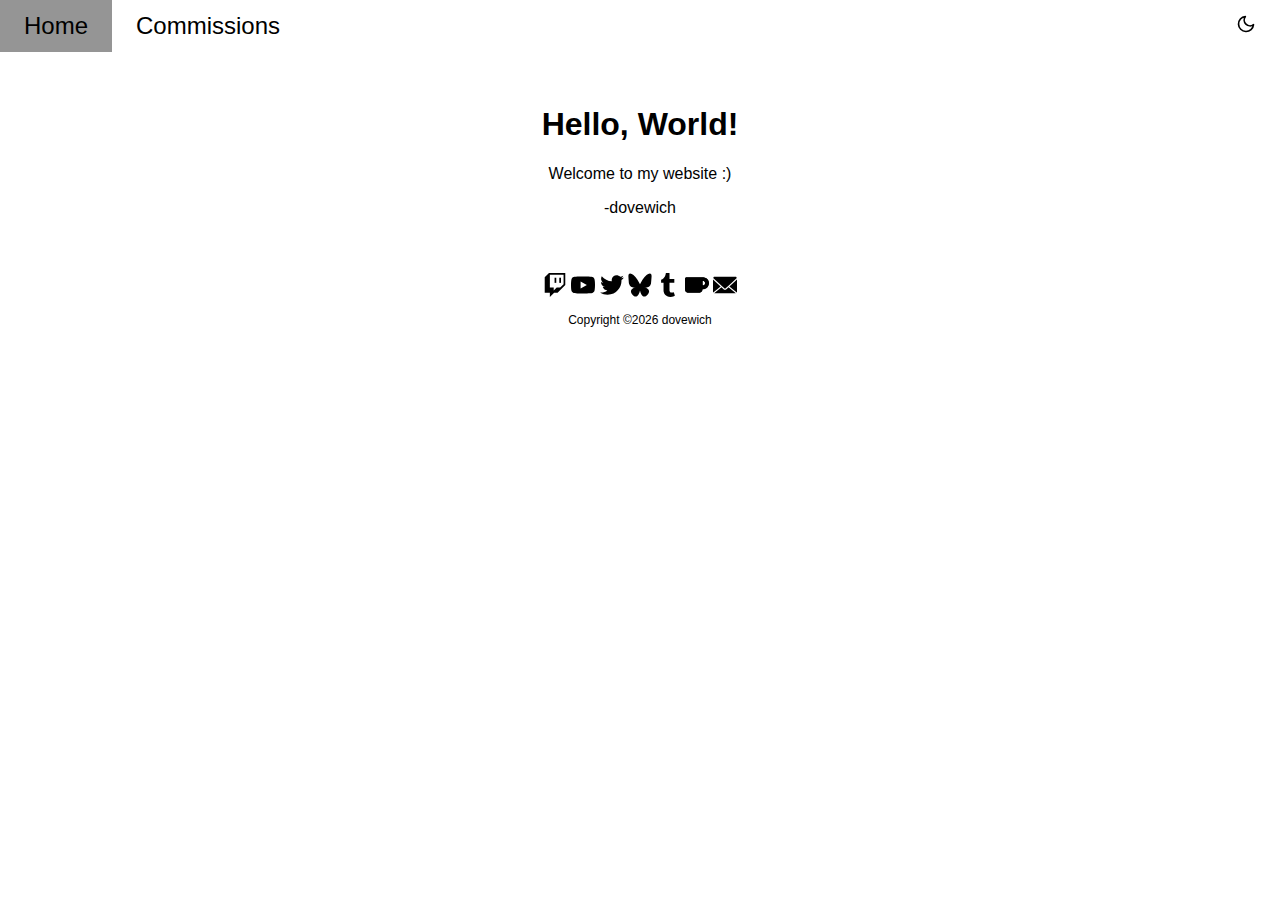
<file: index.html>
<!doctype html>
<html lang="en">
<head>
	<!-- HTML Meta Tags -->
	<title>Home</title>
	<meta name="description" content="">
	<!-- Open Graph Meta Tags -->
	<meta property="og:title" content="Home">
	<meta property="og:url" content="https://www.wich.fun/">
	<meta property="og:type" content="website">
	<meta property="og:description" content="">
	<meta property="og:image" content="">
	<!-- Twitter Meta Tags -->
	<meta name="twitter:title" content="Home">
	<meta property="twitter:url" content="https://www.wich.fun/">
	<meta name="twitter:card" content="summary_large_image">
	<meta property="twitter:domain" content="wich.fun">
	<meta name="twitter:description" content="">
	<meta name="twitter:image" content="">
	<!-- Manifest -->
	<link rel="apple-touch-icon" sizes="180x180" href="/apple-touch-icon.png">
	<link rel="icon" type="image/png" sizes="32x32" href="/favicon-32x32.png">
	<link rel="icon" type="image/png" sizes="16x16" href="/favicon-16x16.png">
	<link rel="manifest" href="/site.webmanifest">
	<!-- Style and Scripts -->
	<meta charset="utf-8">
	<meta name="viewport" content="width=device-width, initial-scale=1">
	<link rel="stylesheet" href="/css/cascadia-code.css">
	<link rel="stylesheet" href="/css/styles.css">
	<script src="/js/common.js"></script>
</head>
<body>
<!-- Header -->
<header id="header">
	<div class="navBar">
		<div class="hamburgerMenu navSticker hide-large" onclick="ToggleNavDropdown()" title="Toggle Navigation Menu">≡</div>
		<button id="darkModeToggle" class="darkModeToggle navSticker" type="button" onclick="ToggleDarkMode()">
			<span class="display-light display-none"> <img class="filtered" src="/resources/icon/moon.svg" alt="A moon icon" title="Toggle Dark Mode"></span>
			<span class="display-dark display-none"> <img class="filtered" src="/resources/icon/sun.svg" alt="A sun icon" title="Toggle Light Mode"></span>
		</button>
		<a href="/index.html" class="navSticker">Home</a>
		<a href="/commission.html" class="navButton">Commissions</a>
	</div>
	<!-- Navbar on small screens -->
	<div id="navDropdown" class="navDropdown hide-large">
		<a href="/commission.html" class="navButton">Commissions</a>
	</div>
</header>
<!-- Content -->
<div class="content" style="text-align:center">
	<h1>Hello, World!</h1>
	<p>Welcome to my website :)</p>
	<p>-dovewich</p>
</div>
<!-- Footer -->
<footer id="footer">
	<a class="social-icon" href="/twitch.html"><img src="/resources/icon/twitch.svg" alt="Twitch glitch logo"></a>
	<a class="social-icon" href="/youtube.html"><img src="/resources/icon/youtube.svg" alt="YouTube play button logo"></a>
	<a class="social-icon" href="/twitter.html"><img src="/resources/icon/twitter.svg" alt="Twitter logo"></a>
	<a class="social-icon" href="/bluesky.html"><img src="/resources/icon/bluesky.svg" alt="Bluesky logo"></a>
	<a class="social-icon" href="/tumblr.html"><img src="/resources/icon/tumblr.svg" alt="Tumblr t logo"></a>
	<a class="social-icon" href="/ko-fi.html"><img src="/resources/icon/ko-fi.svg" alt="Ko-fi logo"></a>
	<a class="social-icon" href="mailto:girlboss@wich.fun"><img src="/resources/icon/email.svg" alt="An email icon"></a>
	<p class="copyright">Copyright &copy<script>document.write(new Date().getFullYear().toString())</script> dovewich</p>
</footer>
</body>
</html>
<style>
</style>
</file>
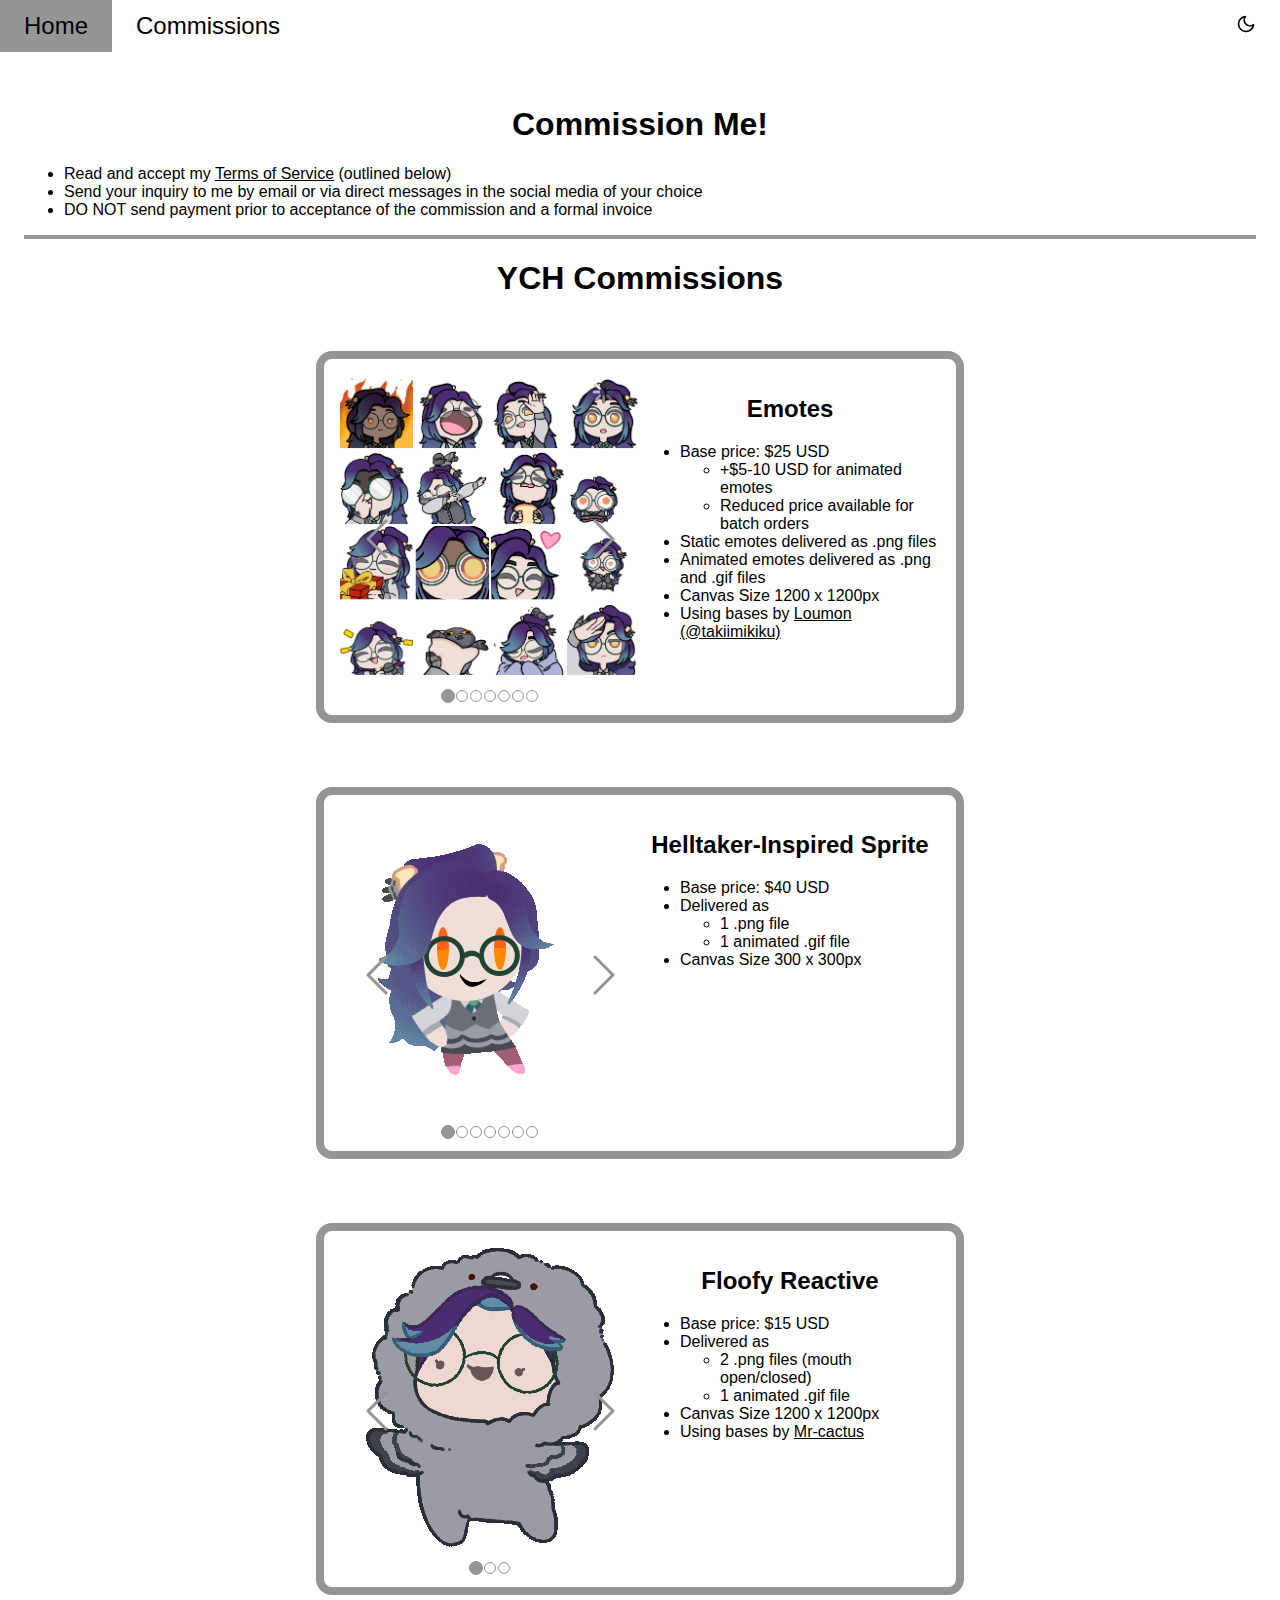
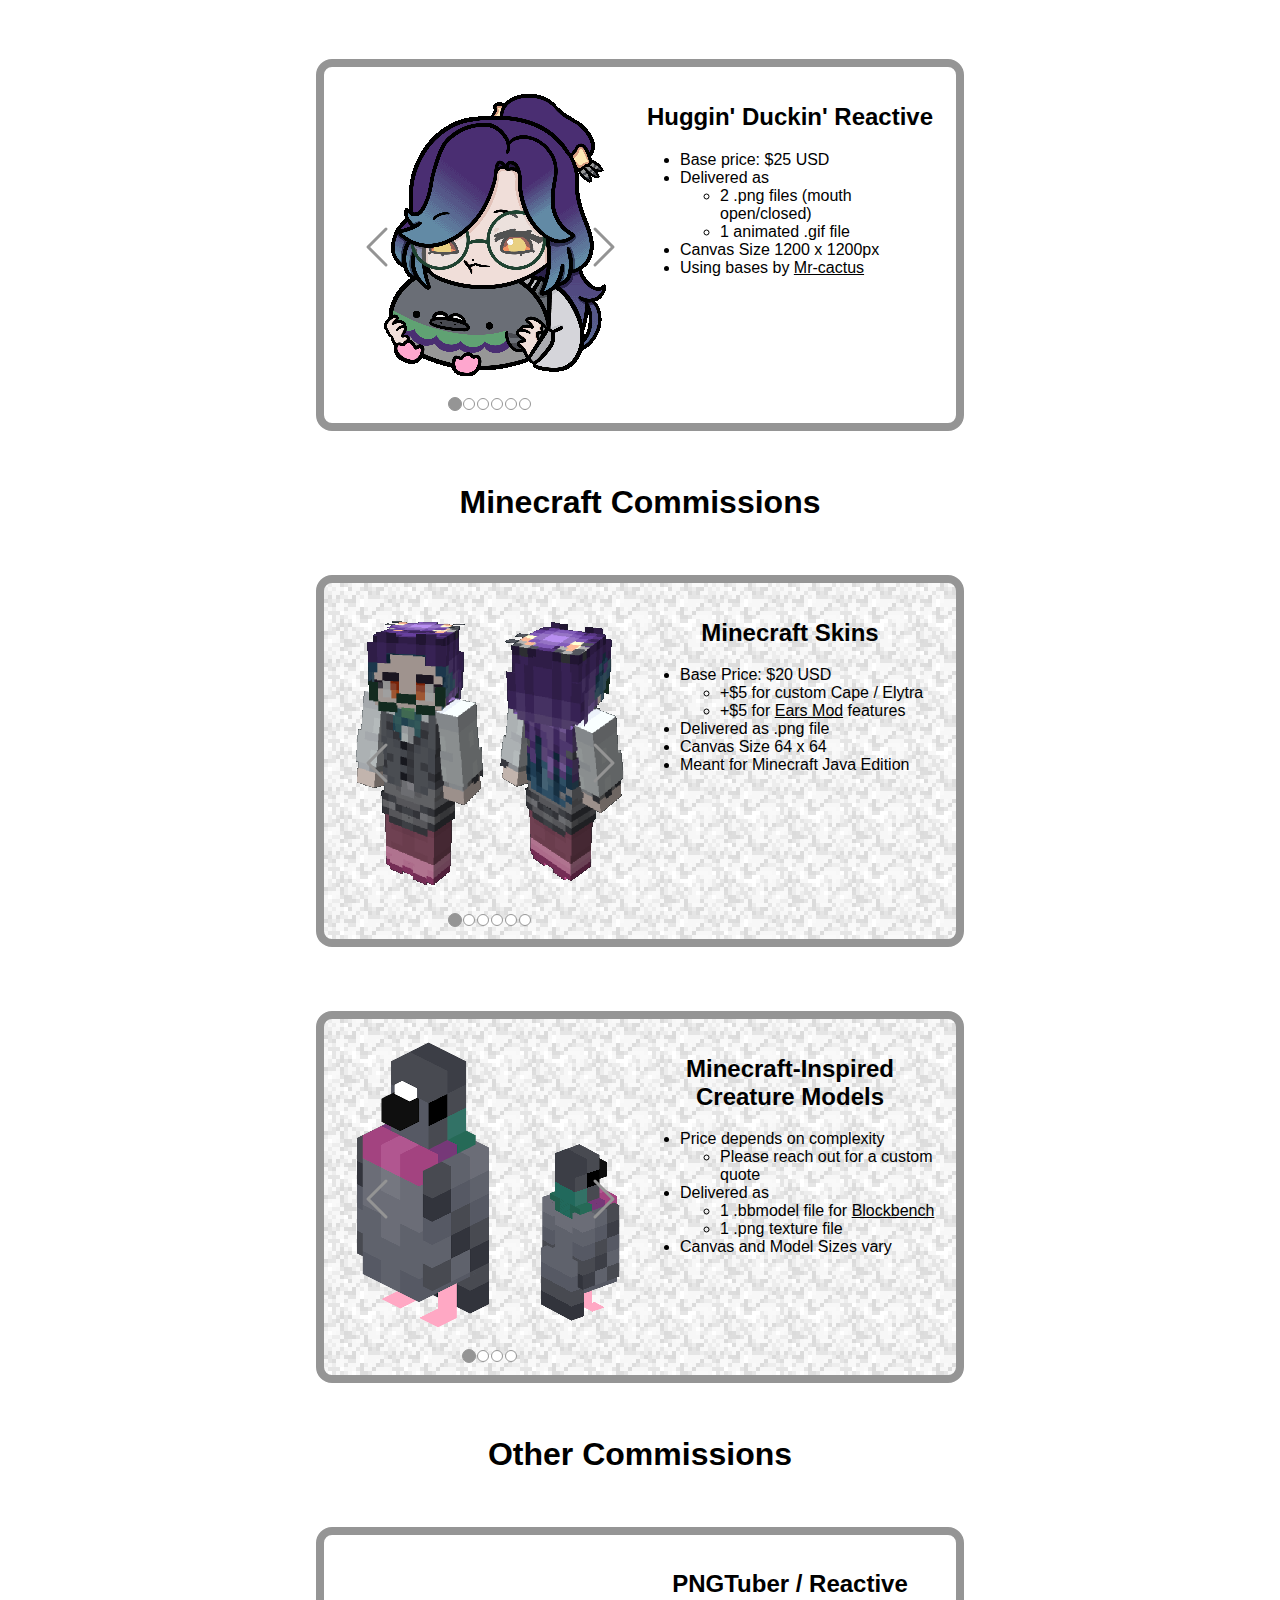
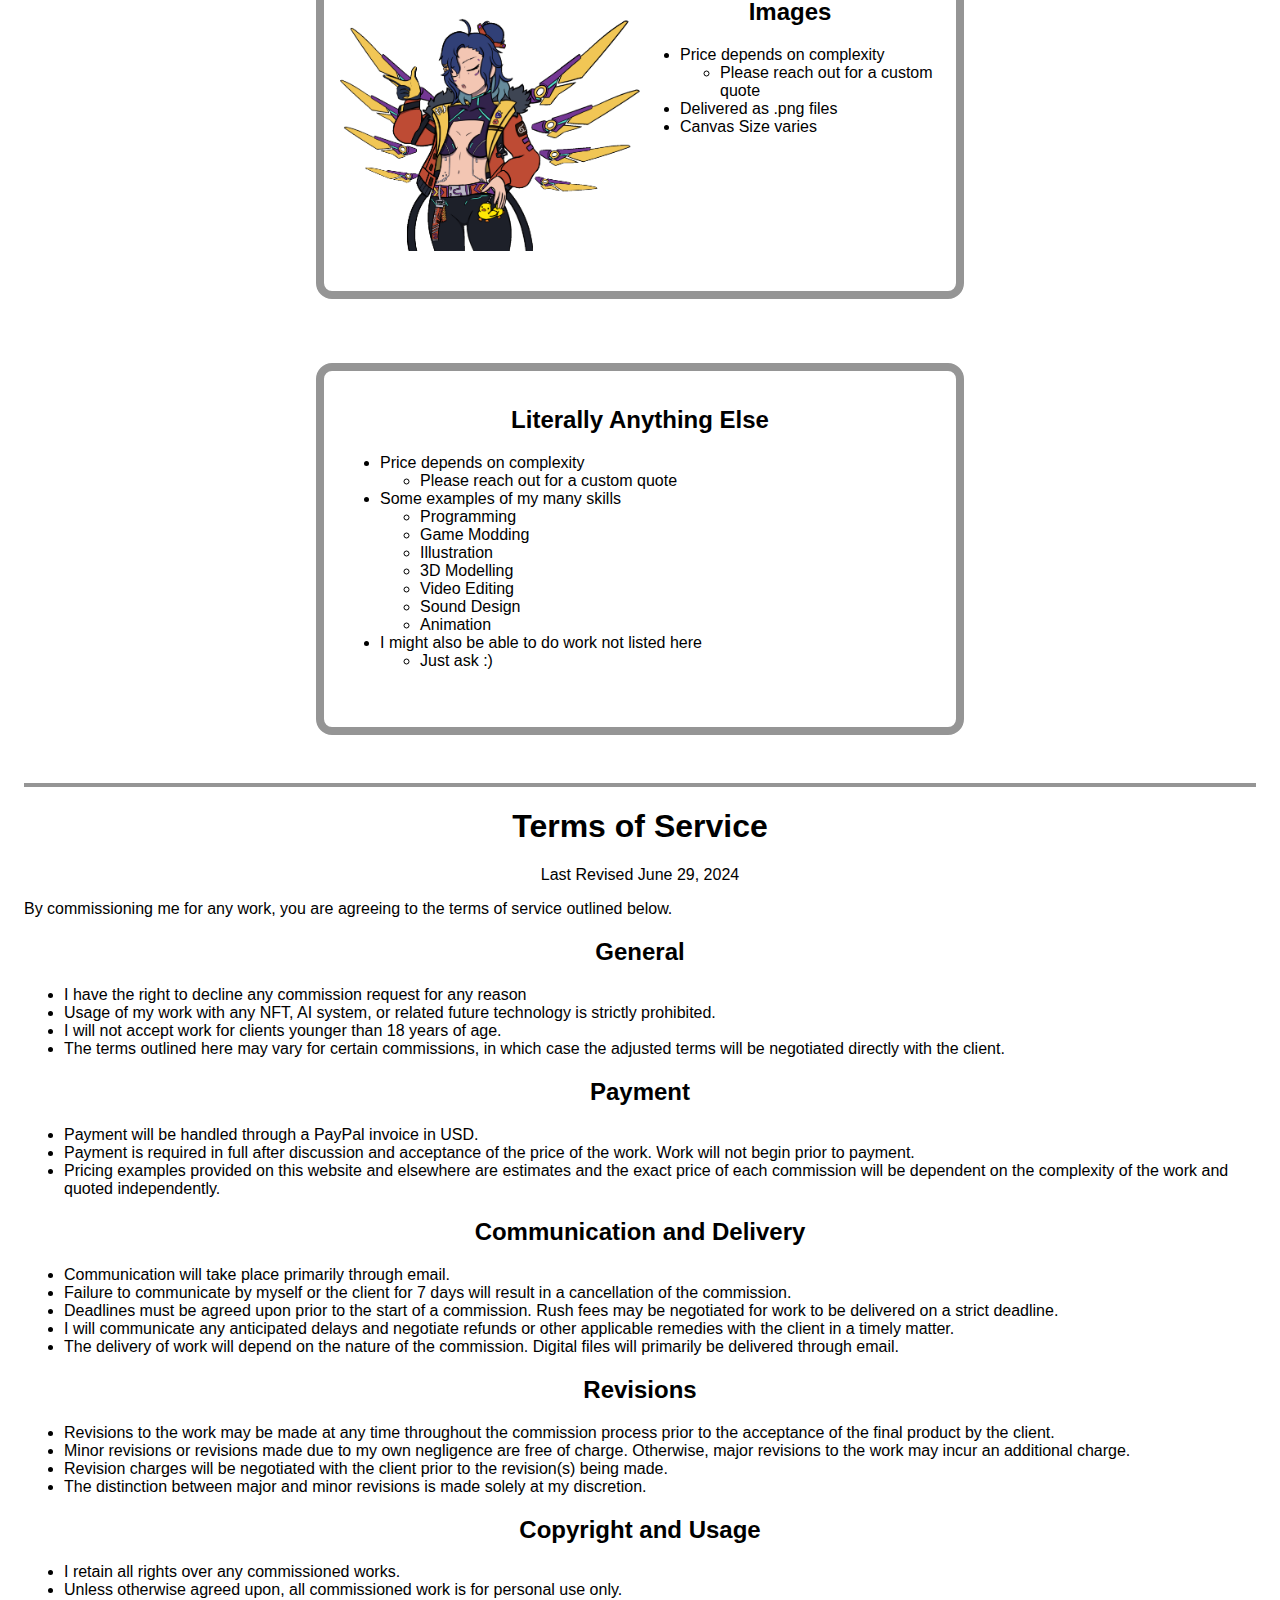
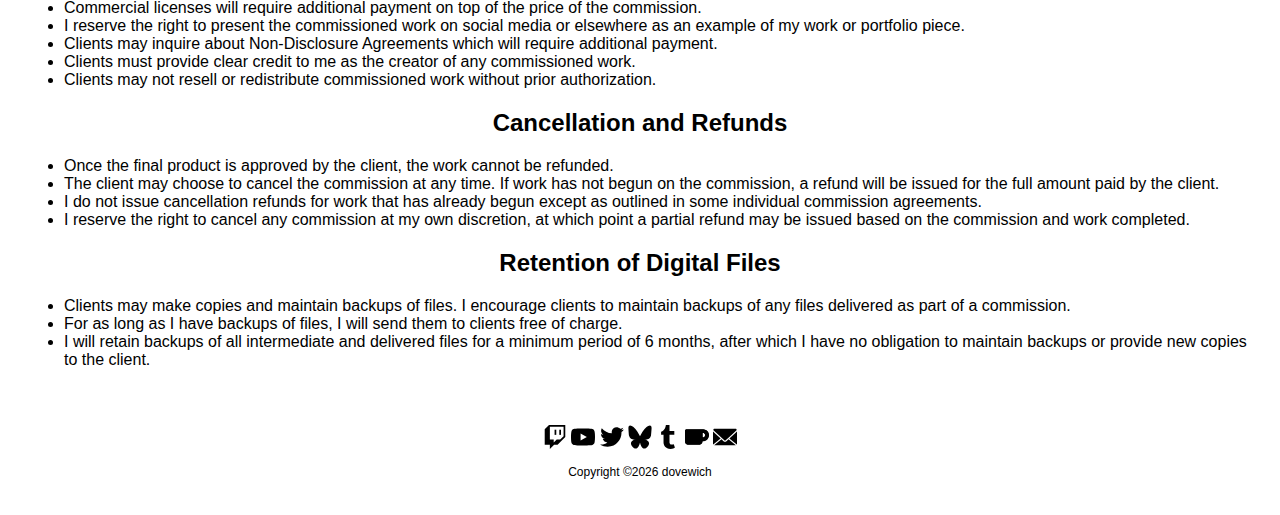
<file: commission.html>
<!doctype html>
<html lang="en">
<head>
	<!-- HTML Meta Tags -->
	<title>Commissions</title>
	<meta name="description" content="">
	<!-- Open Graph Meta Tags -->
	<meta property="og:title" content="Commissions">
	<meta property="og:url" content="https://www.wich.fun/commission">
	<meta property="og:type" content="website">
	<meta property="og:description" content="">
	<meta property="og:image" content="">
	<!-- Twitter Meta Tags -->
	<meta name="twitter:title" content="Commissions">
	<meta property="twitter:url" content="https://www.wich.fun/commission">
	<meta name="twitter:card" content="summary_large_image">
	<meta property="twitter:domain" content="wich.fun">
	<meta name="twitter:description" content="">
	<meta name="twitter:image" content="">
	<!-- Manifest -->
	<link rel="apple-touch-icon" sizes="180x180" href="/apple-touch-icon.png">
	<link rel="icon" type="image/png" sizes="32x32" href="/favicon-32x32.png">
	<link rel="icon" type="image/png" sizes="16x16" href="/favicon-16x16.png">
	<link rel="manifest" href="/site.webmanifest">
	<!-- Style and Scripts -->
	<meta charset="utf-8">
	<meta name="viewport" content="width=device-width, initial-scale=1">
	<link rel="stylesheet" href="/css/cascadia-code.css">
	<link rel="stylesheet" href="/css/styles.css">
	<link rel="stylesheet" href="/css/minecraft.css">
	<script src="/js/jquery/jquery.js"></script>
	<script src="/js/bootstrap/bootstrap.js"></script>
	<script src="/js/common.js"></script>
	<script type="module" src="/js/modelviewer/model-viewer.js"></script>
</head>
<body>
<!-- Header -->
<header id="header">
	<div class="navBar">
		<div class="hamburgerMenu navSticker hide-large" onclick="ToggleNavDropdown()" title="Toggle Navigation Menu">≡</div>
		<button id="darkModeToggle" class="darkModeToggle navSticker" type="button" onclick="ToggleDarkMode()">
			<span class="display-light display-none"> <img class="filtered" src="/resources/icon/moon.svg" alt="A moon icon" title="Toggle Dark Mode"></span>
			<span class="display-dark display-none"> <img class="filtered" src="/resources/icon/sun.svg" alt="A sun icon" title="Toggle Light Mode"></span>
		</button>
		<a href="/index.html" class="navSticker">Home</a>
		<a href="/commission.html" class="navButton">Commissions</a>
	</div>
	<!-- Navbar on small screens -->
	<div id="navDropdown" class="navDropdown hide-large">
		<a href="/commission.html" class="navButton">Commissions</a>
	</div>
</header>
<!-- Content -->
<div class="content" style="min-width:700px">
	<h1 id="howto">Commission Me!</h1>
	<ul>
		<li>Read and accept my <a href="#tos">Terms of Service</a> (outlined below)</li>
		<li>Send your inquiry to me by email or via direct messages in the social media of your choice</li>
		<li>DO NOT send payment prior to acceptance of the commission and a formal invoice</li>
	</ul>
	<hr>
	<h1>YCH Commissions</h1>
	<div class="showcase-group">
		<div class="showcase">
			<div class="commission-gallery">
				<div id="emote-" class="carousel slide">
					<script>
						MakeGallery("emote-", [
							{
								src: "/resources/img/commission/emote/showcase_dovewich.gif",
								alt: ""
							},
							{
								src: "/resources/img/commission/emote/laugh_AngelHunnyBunn.png",
								alt: ""
							},
							{
								src: "/resources/img/commission/emote/bleh_Kriber.png",
								alt: ""
							},
							{
								src: "/resources/img/commission/emote/smash_SintheticSkull.png",
								alt: ""
							},
							{
								src: "/resources/img/commission/emote/wifeless_DajzaDj.png",
								alt: ""
							},
							{
								src: "/resources/img/commission/emote/dead_Beanie_Birrd.png",
								alt: ""
							},
							{
								src: "/resources/img/commission/emote/Emote%20Bases%20by%20Loumon.png",
								alt: "",
								allowRightClick: true
							},
						])
					</script>
				</div>
			</div>
			<div class="commission-description">
				<h2>Emotes</h2>
				<ul>
					<li>Base price: $25 USD
						<ul>
							<li>+$5-10 USD for animated emotes</li>
							<li>Reduced price available for batch orders</li>
						</ul>
					</li>
					<li>Static emotes delivered as .png files</li>
					<li>Animated emotes delivered as .png and .gif files</li>
					<li>Canvas Size 1200 x 1200px</li>
					<li>Using bases by <a href="https://ko-fi.com/takiimikiku">Loumon (@takiimikiku)</a></li>
				</ul>
			</div>
		</div>
		<div class="showcase">
			<div class="commission-gallery">
				<div id="helltaker-" class="carousel slide">
					<script>
						MakeGallery("helltaker-", [
							{
								src: "/resources/img/commission/helltaker/helltaker_dovewich.gif",
								alt: ""
							},
							{
								src: "/resources/img/commission/helltaker/helltaker_RinaPumpkin.gif",
								alt: ""
							},
							{
								src: "/resources/img/commission/helltaker/helltaker_Cwstal.gif",
								alt: ""
							},
							{
								src: "/resources/img/commission/helltaker/helltaker_LilineraCh.gif",
								alt: ""
							},
							{
								src: "/resources/img/commission/helltaker/helltaker_Beanie_Birrd.gif",
								alt: ""
							},
							{
								src: "/resources/img/commission/helltaker/helltaker_ArchieBird.gif",
								alt: ""
							},
							{
								src: "/resources/img/commission/helltaker/helltaker_ych.gif",
								alt: ""
							},
						])
					</script>
				</div>
			</div>
			<div class="commission-description">
				<h2>Helltaker-Inspired Sprite</h2>
				<ul>
					<li>Base price: $40 USD</li>
					<li>Delivered as
						<ul>
							<li>1 .png file</li>
							<li>1 animated .gif file</li>
						</ul>
					</li>
					<li>Canvas Size 300 x 300px</li>
				</ul>
			</div>
		</div>
		<div class="showcase">
			<div class="commission-gallery">
				<div id="floofy-" class="carousel slide">
					<script>
						MakeGallery("floofy-", [
							{
								src: "/resources/img/commission/floofy/floofy_dovewich.gif",
								alt: ""
							},
							{
								src: "/resources/img/commission/floofy/floofy_mousewich.gif",
								alt: ""
							},
							{
								src: "/resources/img/commission/floofy/Floofy%20Bases%20by%20mr-cactus.png",
								alt: "",
								allowRightClick: true
							},
						])
					</script>
				</div>
			</div>
			<div class="commission-description">
				<h2>Floofy Reactive</h2>
				<ul>
					<li>Base price: $15 USD</li>
					<li>Delivered as
						<ul>
							<li>2 .png files (mouth open/closed)</li>
							<li>1 animated .gif file</li>
						</ul>
					</li>
					<li>Canvas Size 1200 x 1200px</li>
					<li>Using bases by <a href="https://ko-fi.com/mrcactus3">Mr-cactus</a></li>
				</ul>
			</div>
		</div>
		<div class="showcase">
			<div class="commission-gallery">
				<div id="huggin-" class="carousel slide">
					<script>
						MakeGallery("huggin-", [
							{
								src: "/resources/img/commission/huggin_duckin/huggin_dovewich.gif",
								alt: ""
							},
							{
								src: "/resources/img/commission/huggin_duckin/huggin_AngelHunnyBunn.gif",
								alt: ""
							},
							{
								src: "/resources/img/commission/huggin_duckin/huggin_SintheticSkull.gif",
								alt: ""
							},
							{
								src: "/resources/img/commission/huggin_duckin/huggin_Beanie_Birrd2.gif",
								alt: ""
							},
							{
								src: "/resources/img/commission/huggin_duckin/huggin_Beanie_Birrd.gif",
								alt: ""
							},
							{
								src: "/resources/img/commission/huggin_duckin/Huggin%20Duckin%20Base%20by%20mr-cactus.png",
								alt: "",
								allowRightClick: true
							},
						])
					</script>
				</div>
			</div>
			<div class="commission-description">
				<h2>Huggin' Duckin' Reactive</h2>
				<ul>
					<li>Base price: $25 USD</li>
					<li>Delivered as
						<ul>
							<li>2 .png files (mouth open/closed)</li>
							<li>1 animated .gif file</li>
						</ul>
					</li>
					<li>Canvas Size 1200 x 1200px</li>
					<li>Using bases by <a href="https://ko-fi.com/mrcactus3">Mr-cactus</a></li>
				</ul>
			</div>
		</div>
	</div>
	<h1>Minecraft Commissions</h1>
	<div class="showcase-group">
		<div class="showcase" style="background-image:var(--minecraft-bg);background-size:64px;image-rendering:pixelated;">
			<div class="commission-gallery">
				<div id="minecraft-skins-" class="carousel slide">
					<script>
						MakeModelGallery("minecraft-skins-", [
							{
								src: "/resources/img/commission/minecraft_skin/model_dovewich.gltf",
								poster: "/resources/img/commission/minecraft_skin/render_dovewich.png",
								alt: ""
							},
							{
								src: "/resources/img/commission/minecraft_skin/model_mousewich.gltf",
								poster: "/resources/img/commission/minecraft_skin/render_mousewich.png",
								alt: ""
							},
							{
								src: "/resources/img/commission/minecraft_skin/model_haven_smp_soleil.gltf",
								poster: "/resources/img/commission/minecraft_skin/render_haven_smp_soleil.png",
								alt: ""
							},
							{
								src: "/resources/img/commission/minecraft_skin/model_haven_smp_ferris.gltf",
								poster: "/resources/img/commission/minecraft_skin/render_haven_smp_ferris.png",
								alt: ""
							},
							{
								src: "/resources/img/commission/minecraft_skin/model_ryft_smp_gubby.gltf",
								poster: "/resources/img/commission/minecraft_skin/render_ryft_smp_gubby.png",
								alt: ""
							},
							{
								src: "/resources/img/commission/minecraft_skin/model_ryft_smp_eldora.gltf",
								poster: "/resources/img/commission/minecraft_skin/render_ryft_smp_eldora.png",
								alt: ""
							}
						])
					</script>
				</div>
			</div>
			<div class="commission-description minecraft-font">
				<h2>Minecraft Skins</h2>
				<ul>
					<li>Base Price: $20 USD
						<ul>
							<li>+$5 for custom Cape / Elytra</li>
							<li>+$5 for <a href="https://ears.y2k.my/">Ears Mod</a> features</li>
						</ul>
					</li>
					<li>Delivered as .png file</li>
					<li>Canvas Size 64 x 64</li>
					<li>Meant for Minecraft Java Edition</li>
				</ul>
			</div>
		</div>
		<div class="showcase" style="background-image:var(--minecraft-bg);background-size:64px;image-rendering:pixelated;">
			<div class="commission-gallery">
				<div id="minecraft-creature-models-" class="carousel slide">
					<script>
						MakeModelGallery("minecraft-creature-models-", [
							{
								src: "/resources/img/commission/minecraft_model/pigeon.gltf",
								poster: "/resources/img/commission/minecraft_model/render_pigeon.png",
								alt: "A 3D model of a pigeon in the Minecraft style"
							},
							{
								src: "/resources/img/commission/minecraft_model/piranha.gltf",
								poster: "/resources/img/commission/minecraft_model/render_piranha.png",
								alt: "A 3D model of a piranha in the Minecraft style"
							},
							{
								src: "/resources/img/commission/minecraft_model/manul.gltf",
								poster: "/resources/img/commission/minecraft_model/render_manul.png",
								alt: "A 3D model of a pallas's cat in the Minecraft style"
							},
							{
								src: "/resources/img/commission/minecraft_model/vexune_miku.gltf",
								poster: "/resources/img/commission/minecraft_model/render_vexune_miku.png",
								alt: "A 3D model of a vex from Minecraft dressed like Hatsune Miku in the Minecraft style"
							}
						])
					</script>
				</div>
			</div>
			<div class="commission-description minecraft-font">
				<h2>Minecraft-Inspired Creature Models</h2>
				<ul>
					<li>Price depends on complexity
						<ul>
							<li>Please reach out for a custom quote</li>
						</ul>
					</li>
					<li>Delivered as
						<ul>
							<li>1 .bbmodel file for <a href="https://www.blockbench.net/">Blockbench</a></li>
							<li>1 .png texture file</li>
						</ul>
					</li>
					<li>Canvas and Model Sizes vary</li>
				</ul>
			</div>
		</div>
	</div>
	<h1>Other Commissions</h1>
	<div class="showcase-group">
		<div class="showcase">
			<div class="commission-gallery">
				<div id="pngtuber-" class="carousel slide">
					<script>
						MakeGallery("pngtuber-", [
							{
								src: "/resources/img/commission/pngtuber/pngtuber_Beanie_Birrd.gif",
								alt: ""
							}
						])
					</script>
				</div>
			</div>
			<div class="commission-description">
				<h2>PNGTuber / Reactive Images</h2>
				<ul>
					<li>Price depends on complexity
						<ul>
							<li>Please reach out for a custom quote</li>
						</ul>
					</li>
					<li>Delivered as .png files</li>
					<li>Canvas Size varies</li>
				</ul>
			</div>
		</div>
		<div class="showcase">
			<div class="commission-description">
				<h2>Literally Anything Else</h2>
				<ul>
					<li>Price depends on complexity
						<ul>
							<li>Please reach out for a custom quote</li>
						</ul>
					</li>
					<li>Some examples of my many skills
						<ul>
							<li>Programming</li>
							<li>Game Modding</li>
							<li>Illustration</li>
							<li>3D Modelling</li>
							<li>Video Editing</li>
							<li>Sound Design</li>
							<li>Animation</li>
						</ul>
					</li>
					<li>I might also be able to do work not listed here
						<ul>
							<li>Just ask :)</li>
						</ul>
					</li>
				</ul>
			</div>
		</div>
	</div>

	<hr id="tos">
	<h1>Terms of Service</h1>
	<p style="text-align:center">Last Revised June 29, 2024</p>
	By commissioning me for any work, you are agreeing to the terms of service outlined below.
	<h2>General</h2>
	<ul>
		<li>I have the right to decline any commission request for any reason</li>
		<li>Usage of my work with any NFT, AI system, or related future technology is strictly prohibited.</li>
		<li>I will not accept work for clients younger than 18 years of age.</li>
		<li>The terms outlined here may vary for certain commissions, in which case the adjusted terms will be negotiated directly with the client.</li>
	</ul>
	<h2>Payment</h2>
	<ul>
		<li>Payment will be handled through a PayPal invoice in USD.</li>
		<li>Payment is required in full after discussion and acceptance of the price of the work. Work will not begin prior to payment.</li>
		<li>Pricing examples provided on this website and elsewhere are estimates and the exact price of each commission will be dependent on the complexity of the work and quoted independently.</li>
	</ul>
	<h2>Communication and Delivery</h2>
	<ul>
		<li>Communication will take place primarily through email.</li>
		<li>Failure to communicate by myself or the client for 7 days will result in a cancellation of the commission.</li>
		<li>Deadlines must be agreed upon prior to the start of a commission. Rush fees may be negotiated for work to be delivered on a strict deadline.</li>
		<li>I will communicate any anticipated delays and negotiate refunds or other applicable remedies with the client in a timely matter.</li>
		<li>The delivery of work will depend on the nature of the commission. Digital files will primarily be delivered through email.</li>
	</ul>
	<h2>Revisions</h2>
	<ul>
		<li>Revisions to the work may be made at any time throughout the commission process prior to the acceptance of the final product by the client.</li>
		<li>Minor revisions or revisions made due to my own negligence are free of charge. Otherwise, major revisions to the work may incur an additional charge.</li>
		<li>Revision charges will be negotiated with the client prior to the revision(s) being made.</li>
		<li>The distinction between major and minor revisions is made solely at my discretion.</li>
	</ul>
	<h2>Copyright and Usage</h2>
	<ul>
		<li>I retain all rights over any commissioned works.</li>
		<li>Unless otherwise agreed upon, all commissioned work is for personal use only.</li>
		<li>Commercial licenses will require additional payment on top of the price of the commission.</li>
		<li>I reserve the right to present the commissioned work on social media or elsewhere as an example of my work or portfolio piece.</li>
		<li>Clients may inquire about Non-Disclosure Agreements which will require additional payment.</li>
		<li>Clients must provide clear credit to me as the creator of any commissioned work.</li>
		<li>Clients may not resell or redistribute commissioned work without prior authorization.</li>
	</ul>
	<h2>Cancellation and Refunds</h2>
	<ul>
		<li>Once the final product is approved by the client, the work cannot be refunded.</li>
		<li>The client may choose to cancel the commission at any time. If work has not begun on the commission, a refund will be issued for the full amount paid by the client.</li>
		<li>I do not issue cancellation refunds for work that has already begun except as outlined in some individual commission agreements.</li>
		<li>I reserve the right to cancel any commission at my own discretion, at which point a partial refund may be issued based on the commission and work completed.</li>
	</ul>
	<h2>Retention of Digital Files</h2>
	<ul>
		<li>Clients may make copies and maintain backups of files. I encourage clients to maintain backups of any files delivered as part of a commission.</li>
		<li>For as long as I have backups of files, I will send them to clients free of charge.</li>
		<li>I will retain backups of all intermediate and delivered files for a minimum period of 6 months, after which I have no obligation to maintain backups or provide new copies to the client.</li>
	</ul>
</div>
<!-- Footer -->
<footer id="footer">
	<a class="social-icon" href="/twitch.html"><img src="/resources/icon/twitch.svg" alt="Twitch glitch logo"></a>
	<a class="social-icon" href="/youtube.html"><img src="/resources/icon/youtube.svg" alt="YouTube play button logo"></a>
	<a class="social-icon" href="/twitter.html"><img src="/resources/icon/twitter.svg" alt="Twitter logo"></a>
	<a class="social-icon" href="/bluesky.html"><img src="/resources/icon/bluesky.svg" alt="Bluesky logo"></a>
	<a class="social-icon" href="/tumblr.html"><img src="/resources/icon/tumblr.svg" alt="Tumblr t logo"></a>
	<a class="social-icon" href="/ko-fi.html"><img src="/resources/icon/ko-fi.svg" alt="Ko-fi logo"></a>
	<a class="social-icon" href="mailto:girlboss@wich.fun"><img src="/resources/icon/email.svg" alt="An email icon"></a>
	<p class="copyright">Copyright &copy<script>document.write(new Date().getFullYear().toString())</script> dovewich</p>
</footer>
</body>
</html>
<style>
</style>
</file>
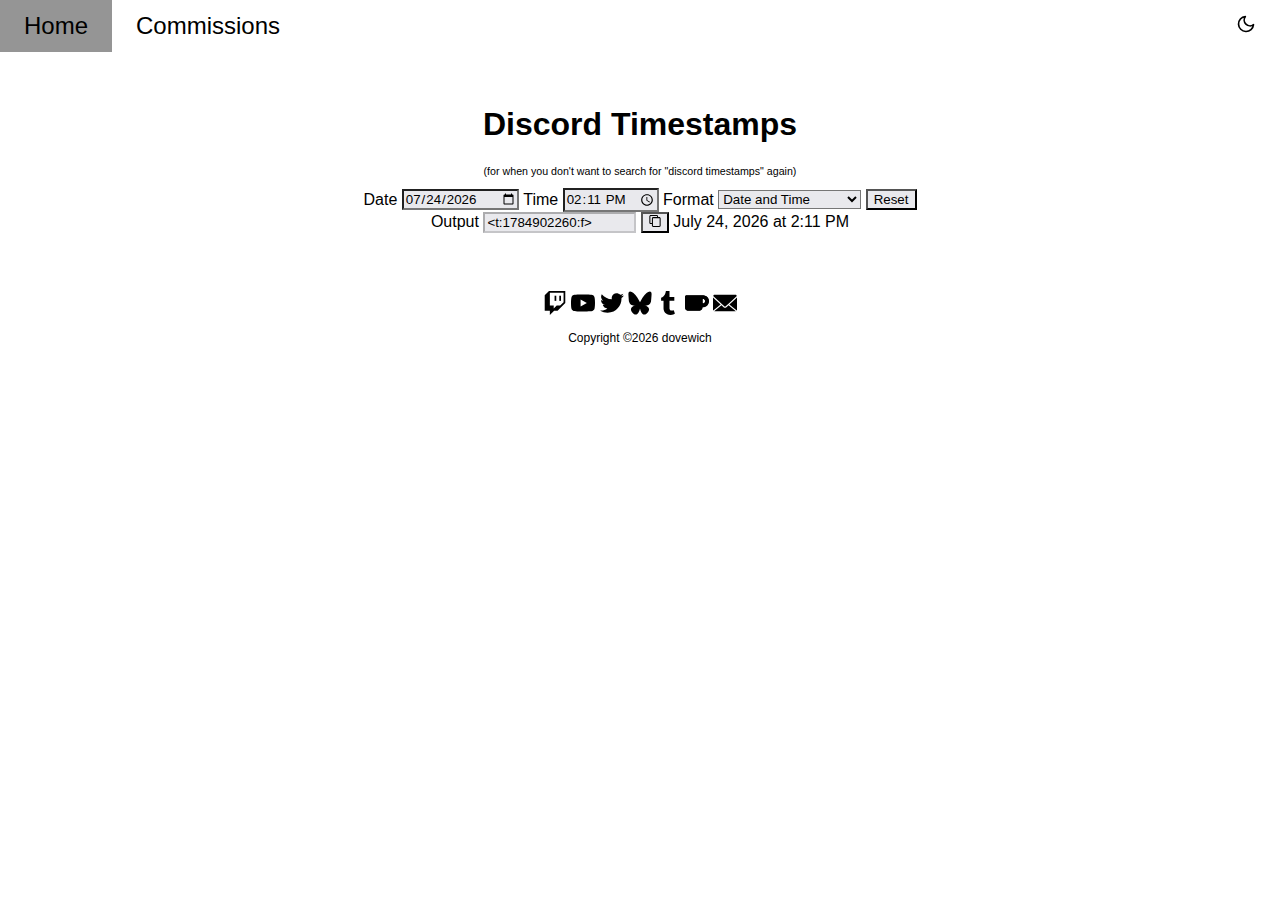
<file: discord-timestamps.html>
<!doctype html>
<html lang="en">
<head>
	<!-- HTML Meta Tags -->
	<title>Home</title>
	<meta name="description" content="">
	<!-- Open Graph Meta Tags -->
	<meta property="og:title" content="Home">
	<meta property="og:url" content="https://www.wich.fun/">
	<meta property="og:type" content="website">
	<meta property="og:description" content="">
	<meta property="og:image" content="">
	<!-- Twitter Meta Tags -->
	<meta name="twitter:title" content="Home">
	<meta property="twitter:url" content="https://www.wich.fun/">
	<meta name="twitter:card" content="summary_large_image">
	<meta property="twitter:domain" content="wich.fun">
	<meta name="twitter:description" content="">
	<meta name="twitter:image" content="">
	<!-- Manifest -->
	<link rel="apple-touch-icon" sizes="180x180" href="/apple-touch-icon.png">
	<link rel="icon" type="image/png" sizes="32x32" href="/favicon-32x32.png">
	<link rel="icon" type="image/png" sizes="16x16" href="/favicon-16x16.png">
	<link rel="manifest" href="/site.webmanifest">
	<!-- Style and Scripts -->
	<meta charset="utf-8">
	<meta name="viewport" content="width=device-width, initial-scale=1">
	<link rel="stylesheet" href="/css/cascadia-code.css">
	<link rel="stylesheet" href="/css/styles.css">
	<script src="/js/common.js"></script>
</head>
<body>
<!-- Header -->
<header id="header">
	<div class="navBar">
		<div class="hamburgerMenu navSticker hide-large" onclick="ToggleNavDropdown()" title="Toggle Navigation Menu">≡</div>
		<button id="darkModeToggle" class="darkModeToggle navSticker" type="button" onclick="ToggleDarkMode()">
			<span class="display-light display-none"> <img class="filtered" src="/resources/icon/moon.svg" alt="A moon icon" title="Toggle Dark Mode"></span>
			<span class="display-dark display-none"> <img class="filtered" src="/resources/icon/sun.svg" alt="A sun icon" title="Toggle Light Mode"></span>
		</button>
		<a href="/index.html" class="navSticker">Home</a>
		<a href="/commission.html" class="navButton">Commissions</a>
	</div>
	<!-- Navbar on small screens -->
	<div id="navDropdown" class="navDropdown hide-large">
		<a href="/commission.html" class="navButton">Commissions</a>
	</div>
</header>
<!-- Content -->
<div class="content" style="text-align:center">
	<h1>Discord Timestamps</h1>
	<p style="font-size:8pt">(for when you don't want to search for "discord timestamps" again)</p>
	<div>
		<label for="TimestampDate">Date</label>
		<input type="date" id="TimestampDate" onchange="UpdateDateTime()"/>
		<label for="TimestampTime">Time</label>
		<input type="time" id="TimestampTime" onchange="UpdateDateTime()"/>
		<label for="TimestampType">Format</label>
		<select id="TimestampType" onchange="UpdateDateTime()">
			<option value="t">Time</option>
			<option value="T">Time with Seconds</option>
			<option value="d">Short Date</option>
			<option value="D">Long Date</option>
			<option value="f" selected>Date and Time</option>
			<option value="F">Long Date and Time</option>
			<option value="R">Relative</option>
		</select>
		<button title="Reset Timestamp" onclick="ResetDateTime()">Reset</button>
	</div>
	<div>
		<label for="TimestampOutput">Output</label>
		<input type="text" value="" id="TimestampOutput" disabled size="16"/>
		<button title="Copy to Clipboard" onclick="UpdateDateTime(); navigator.clipboard.writeText(document.getElementById('TimestampOutput').value)" class="text-icon">
			<img src="/resources/icon/copy.svg" alt="Copy to Clipboard" style="height:12px;width:12px;">
		</button>
		<span id="TimestampPreview"></span>
	</div>
	<br>
	<script>
		const dateInput = document.getElementById("TimestampDate");
		const timeInput = document.getElementById("TimestampTime");
		function UpdateDateTime() {
			const selectedDate = new Date(dateInput.valueAsNumber + timeInput.valueAsNumber + new Date(dateInput.valueAsNumber + timeInput.valueAsNumber).getTimezoneOffset() * 60000);
			const ts = selectedDate.getTime().toString();
			const type = document.getElementById("TimestampType");
			const output = document.getElementById("TimestampOutput");
			output.value = `<t:${ts.substring(0, ts.length - 3)}:${type.value}>`;
			output.size = output.value.length;
			const formats = {
				't': { timeStyle: 'short' },
				'T': { timeStyle: 'medium' },
				'd': { dateStyle: 'short' },
				'D': { dateStyle: 'long' },
				'f': { dateStyle: 'long', timeStyle: 'short' },
				'F': { dateStyle: 'full', timeStyle: 'short' },
				'R': { style: 'long', numeric: 'auto' },
			};
			const timestampPreview = document.getElementById("TimestampPreview");
			if (type.value === 'R') {
				let format;
				const difference = -((new Date().getTime() - selectedDate.getTime()) / 1000) | 0;
				const absDiff = Math.abs(difference);
				if (absDiff > 25920000) format = { duration: Math.round(difference / 31536000), unit: 'years' };
				else if (absDiff > 2160000) format = { duration: Math.round(difference / 2592000), unit: 'months' };
				else if (absDiff > 75600) format = { duration: Math.round(difference / 86400), unit: 'days' };
				else if (absDiff > 2640) format = { duration: Math.round(difference / 3600), unit: 'hours' };
				else if (absDiff > 30) format = { duration: Math.round(difference / 60), unit: 'minutes' };
				else format = { duration: difference, unit: 'seconds' };
				timestampPreview.textContent = new Intl.RelativeTimeFormat(navigator.language || 'en', formats[type.value] || {}).format(format.duration, format.unit);
			}
			else timestampPreview.textContent = new Intl.DateTimeFormat(navigator.language || 'en', formats[type.value] || {}).format(selectedDate);
		}
		function ResetDateTime() {
			const now = new Date();
			dateInput.value = `${now.getFullYear()}-${(now.getMonth()+1).toString().padStart(2, '0')}-${now.getDate().toString().padStart(2, '0')}`;
			timeInput.value = `${now.getHours().toString().padStart(2, '0')}:${now.getMinutes().toString().padStart(2, '0')}`;
			UpdateDateTime();
		}
		if (window.addEventListener) window.addEventListener('load', ResetDateTime);
		else window.attachEvent('onload', ResetDateTime);
	</script>
</div>
<!-- Footer -->
<footer id="footer">
	<a class="social-icon" href="/twitch.html"><img src="/resources/icon/twitch.svg" alt="Twitch glitch logo"></a>
	<a class="social-icon" href="/youtube.html"><img src="/resources/icon/youtube.svg" alt="YouTube play button logo"></a>
	<a class="social-icon" href="/twitter.html"><img src="/resources/icon/twitter.svg" alt="Twitter logo"></a>
	<a class="social-icon" href="/bluesky.html"><img src="/resources/icon/bluesky.svg" alt="Bluesky logo"></a>
	<a class="social-icon" href="/tumblr.html"><img src="/resources/icon/tumblr.svg" alt="Tumblr t logo"></a>
	<a class="social-icon" href="/ko-fi.html"><img src="/resources/icon/ko-fi.svg" alt="Ko-fi logo"></a>
	<a class="social-icon" href="mailto:girlboss@wich.fun"><img src="/resources/icon/email.svg" alt="An email icon"></a>
	<p class="copyright">Copyright &copy<script>document.write(new Date().getFullYear().toString())</script> dovewich</p>
</footer>
</body>
</html>
<style>
</style>
</file>
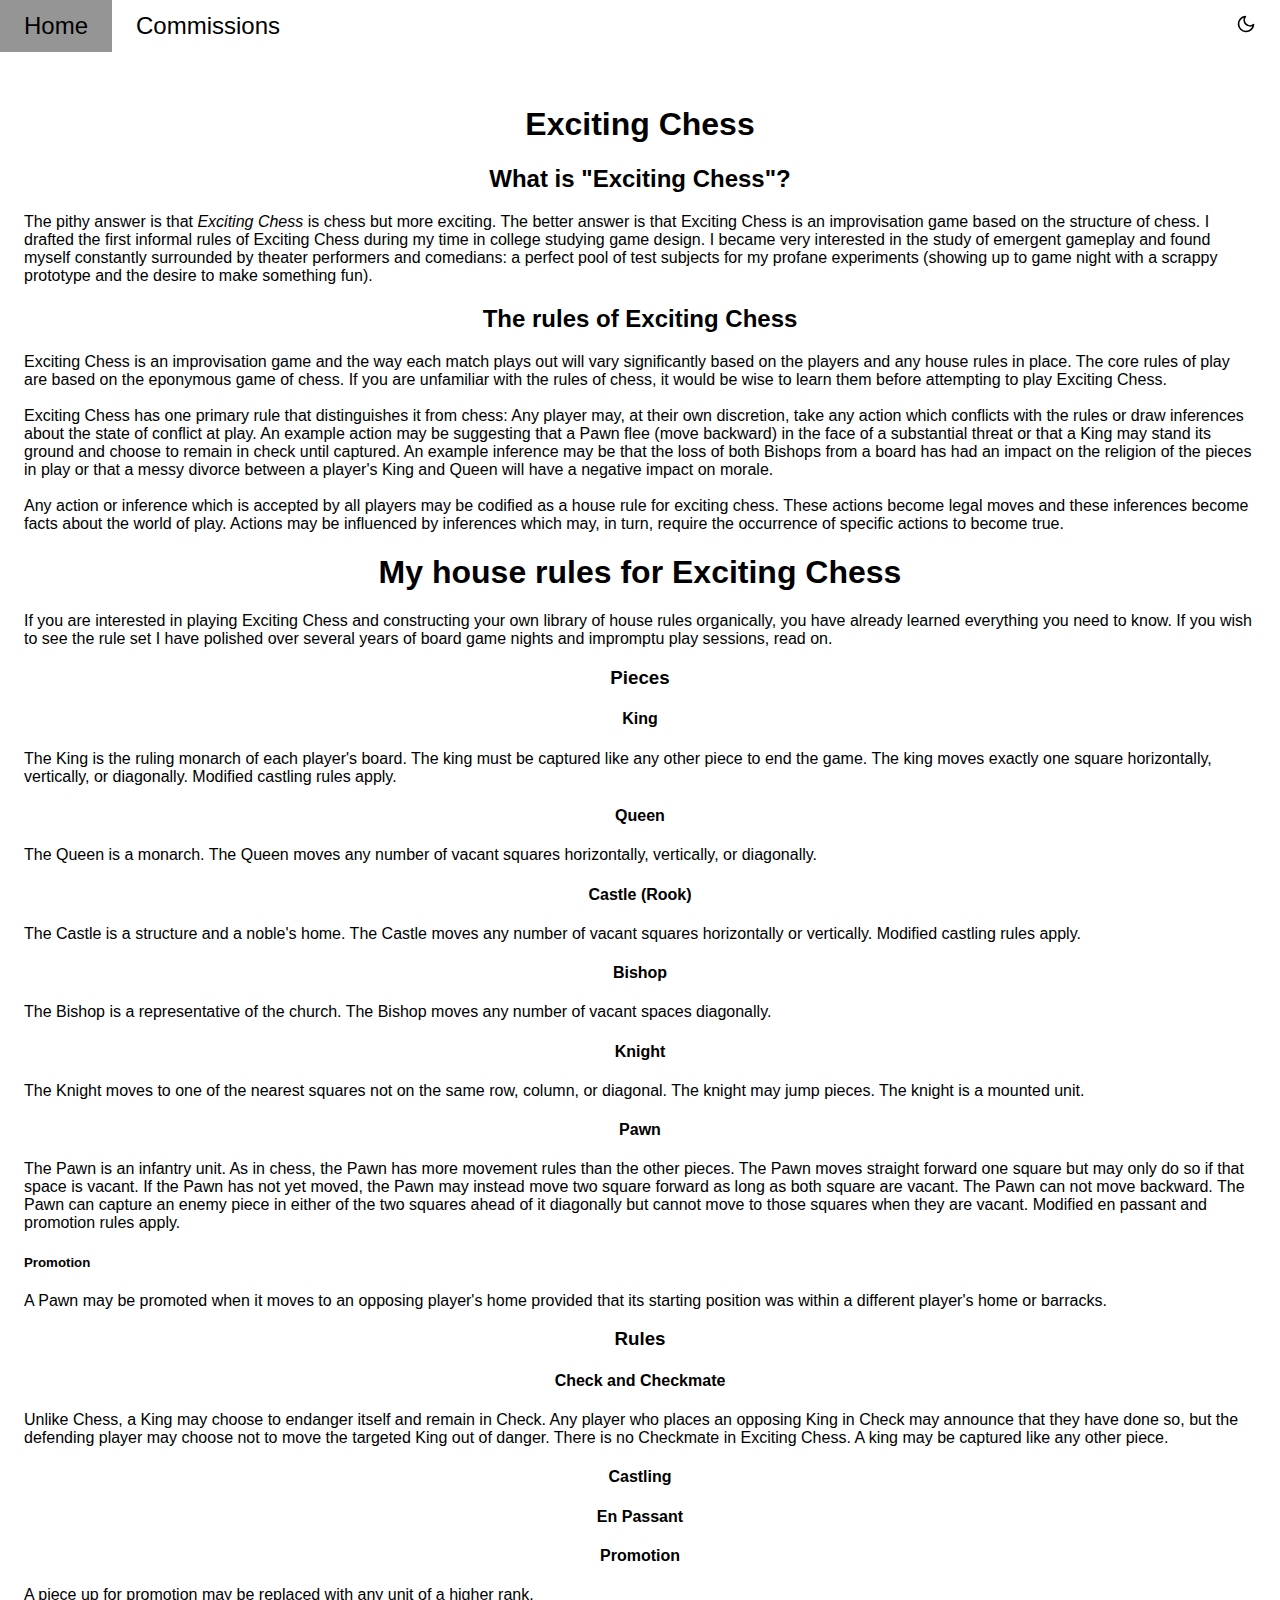
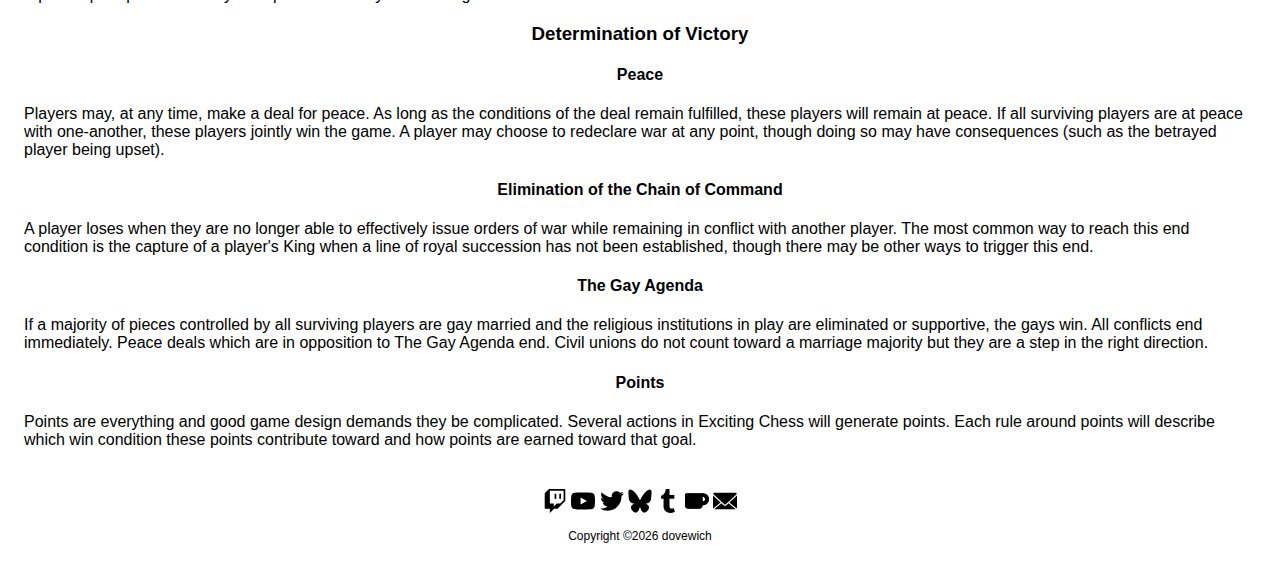
<file: excitingchess.html>
<!doctype html>
<html lang="en">
<head>
	<!-- HTML Meta Tags -->
	<title>Exciting Chess</title>
	<meta name="description" content="">
	<!-- Open Graph Meta Tags -->
	<meta property="og:title" content="Exciting Chess">
	<meta property="og:url" content="https://www.wich.fun/excitingchess">
	<meta property="og:type" content="website">
	<meta property="og:description" content="">
	<meta property="og:image" content="">
	<!-- Twitter Meta Tags -->
	<meta name="twitter:title" content="Exciting Chess">
	<meta property="twitter:url" content="https://www.wich.fun/excitingchess">
	<meta name="twitter:card" content="summary_large_image">
	<meta property="twitter:domain" content="wich.fun">
	<meta name="twitter:description" content="">
	<meta name="twitter:image" content="">
	<!-- Manifest -->
	<link rel="apple-touch-icon" sizes="180x180" href="/apple-touch-icon.png">
	<link rel="icon" type="image/png" sizes="32x32" href="/favicon-32x32.png">
	<link rel="icon" type="image/png" sizes="16x16" href="/favicon-16x16.png">
	<link rel="manifest" href="/site.webmanifest">
	<!-- Style and Scripts -->
	<meta charset="utf-8">
	<meta name="viewport" content="width=device-width, initial-scale=1">
	<link rel="stylesheet" href="/css/cascadia-code.css">
	<link rel="stylesheet" href="/css/styles.css">
	<script src="/js/common.js"></script>
</head>
<body>
<!-- Header -->
<header id="header">
	<div class="navBar">
		<div class="hamburgerMenu navSticker hide-large" onclick="ToggleNavDropdown()" title="Toggle Navigation Menu">≡</div>
		<button id="darkModeToggle" class="darkModeToggle navSticker" type="button" onclick="ToggleDarkMode()">
			<span class="display-light display-none"> <img src="/resources/icon/moon.svg" alt="A moon icon"> </span>
			<span class="display-dark display-none"> <img src="/resources/icon/sun.svg" alt="A sun icon"> </span>
		</button>
		<a href="/index.html" class="navSticker">Home</a>
		<a href="/commission.html" class="navButton">Commissions</a>
	</div>
	<!-- Navbar on small screens -->
	<div id="navDropdown" class="navDropdown hide-large">
		<a href="/commission.html" class="navButton">Commissions</a>
	</div>
</header>
<!-- Content -->
<div class="content">
	<h1>Exciting Chess</h1>
	<h2>What is "Exciting Chess"?</h2>
	The pithy answer is that <i>Exciting Chess</i> is chess but more exciting. The better answer is that Exciting Chess is
	an improvisation game based on the structure of chess. I drafted the first informal rules of Exciting Chess during my
	time in college studying game design. I became very interested in the study of emergent gameplay and found myself
	constantly surrounded by theater performers and comedians: a perfect pool of test subjects for my profane experiments
	(showing up to game night with a scrappy prototype and the desire to make something fun).
	<h2>The rules of Exciting Chess</h2>
	Exciting Chess is an improvisation game and the way each match plays out will vary significantly based on the players
	and any house rules in place. The core rules of play are based on the eponymous game of chess. If you are unfamiliar
	with the rules of chess, it would be wise to learn them before attempting to play Exciting Chess.
	<br><br>
	Exciting Chess has one primary rule that distinguishes it from chess: Any player may, at their own discretion, take any
	action which conflicts with the rules or draw inferences about the state of conflict at play. An example action may be
	suggesting that a Pawn flee (move backward) in the face of a substantial threat or that a King may stand its ground and
	choose to remain in check until captured. An example inference may be that the loss of both Bishops from a board has had
	an impact on the religion of the pieces in play or that a messy divorce between a player's King and Queen will have a
	negative impact on morale.
	<br><br>
	Any action or inference which is accepted by all players may be codified as a house rule for exciting chess. These
	actions become legal moves and these inferences become facts about the world of play. Actions may be influenced by
	inferences which may, in turn, require the occurrence of specific actions to become true.
	<h1>My house rules for Exciting Chess</h1>
	If you are interested in playing Exciting Chess and constructing your own library of house rules organically, you have
	already learned everything you need to know. If you wish to see the rule set I have polished over several years of board
	game nights and impromptu play sessions, read on.
	<h3>Pieces</h3>
	<h4>King</h4>
	The King is the ruling monarch of each player's board. The king must be captured like any other piece to end
	the game. The king moves exactly one square horizontally, vertically, or diagonally. Modified castling rules apply.
	<h4>Queen</h4>
	The Queen is a monarch. The Queen moves any number of vacant squares horizontally, vertically, or diagonally.
	<h4>Castle (Rook)</h4>
	The Castle is a structure and a noble's home. The Castle moves any number of vacant squares horizontally or vertically.
	Modified castling rules apply.
	<h4>Bishop</h4>
	The Bishop is a representative of the church. The Bishop moves any number of vacant spaces diagonally.
	<h4>Knight</h4>
	The Knight moves to one of the nearest squares not on the same row, column, or diagonal. The knight may jump pieces. The
	knight is a mounted unit.
	<h4>Pawn</h4>
	The Pawn is an infantry unit. As in chess, the Pawn has more movement rules than the other pieces. The Pawn moves
	straight forward one square but may only do so if that space is vacant. If the Pawn has not yet moved, the Pawn may
	instead move two square forward as long as both square are vacant. The Pawn can not move backward. The Pawn can capture
	an enemy piece in either of the two squares ahead of it diagonally but cannot move to those squares when they are
	vacant. Modified en passant and promotion rules apply.
	<h5>Promotion</h5>
	A Pawn may be promoted when it moves to an opposing player's home provided that its starting position was within a
	different player's home or barracks.
	<h3>Rules</h3>
	<h4>Check and Checkmate</h4>
	Unlike Chess, a King may choose to endanger itself and remain in Check. Any player who places an opposing King in Check
	may announce that they have done so, but the defending player may choose not to move the targeted King out of danger.
	There is no Checkmate in Exciting Chess. A king may be captured like any other piece.
	<h4>Castling</h4>
	<h4>En Passant</h4>
	<h4>Promotion</h4>
	A piece up for promotion may be replaced with any unit of a higher rank.
	<h3>Determination of Victory</h3>
	<h4>Peace</h4>
	Players may, at any time, make a deal for peace. As long as the conditions of the deal remain fulfilled, these players
	will remain at peace. If all surviving players are at peace with one-another, these players jointly win the game. A
	player may choose to redeclare war at any point, though doing so may have consequences (such as the betrayed player
	being upset).
	<h4>Elimination of the Chain of Command</h4>
	A player loses when they are no longer able to effectively issue orders of war while remaining in conflict with another
	player. The most common way to reach this end condition is the capture of a player's King when a line of royal
	succession has not been established, though there may be other ways to trigger this end.
	<h4>The Gay Agenda</h4>
	If a majority of pieces controlled by all surviving players are gay married and the religious institutions in play are
	eliminated or supportive, the gays win. All conflicts end immediately. Peace deals which are in opposition to The Gay
	Agenda end. Civil unions do not count toward a marriage majority but they are a step in the right direction.
	<h4>Points</h4>
	Points are everything and good game design demands they be complicated. Several actions in Exciting Chess will generate
	points. Each rule around points will describe which win condition these points contribute toward and how points are
	earned toward that goal.
</div>
<!-- Footer -->
<footer id="footer">
	<a class="social-icon" href="/twitch.html"><img src="/resources/icon/twitch.svg" alt="Twitch glitch logo"></a>
	<a class="social-icon" href="/youtube.html"><img src="/resources/icon/youtube.svg" alt="YouTube play button logo"></a>
	<a class="social-icon" href="/twitter.html"><img src="/resources/icon/twitter.svg" alt="Twitter logo"></a>
	<a class="social-icon" href="/bluesky.html"><img src="/resources/icon/bluesky.svg" alt="Bluesky logo"></a>
	<a class="social-icon" href="/tumblr.html"><img src="/resources/icon/tumblr.svg" alt="Tumblr t logo"></a>
	<a class="social-icon" href="/ko-fi.html"><img src="/resources/icon/ko-fi.svg" alt="Ko-fi logo"></a>
	<a class="social-icon" href="mailto:girlboss@wich.fun"><img src="/resources/icon/email.svg" alt="An email icon"></a>
	<p class="copyright">Copyright &copy<script>document.write(new Date().getFullYear().toString())</script> dovewich</p>
</footer>
</body>
</html>
</file>
<file: css/cascadia-code.css>
@font-face{
	font-family:cascadia code;
	font-style:normal;
	font-weight:400;
	src:
		local('Cascadia Code'),
		url(https://www.wich.fun/resources/font/cascadiacode/CascadiaCode.woff) format('woff');
}
</file>
<file: css/styles.css>
:root {
	--gray:#959595;
	--svg-gray: invert() brightness(0.58);
}
:root, html[data-theme='light'] {
	--background-color: #ffffff;
	--background-color-input: #E9E9ED;
	--text-color: #000000;
	--svg-filter: brightness(0);
	--svg-filter-light: brightness(0);
	--svg-filter-dark: none;
}
html[data-theme='dark'] {
	--background-color: #2b2b2b;
	--background-color-input: #474747;
	--text-color: #ffffff;
	--svg-filter: brightness(0) invert();
	--svg-filter-light: none;
	--svg-filter-dark: brightness(0) invert();
}

*, html {
	font-family: 'Cascadia Code', sans-serif;
	color:var(--text-color);
}
input, button, select {
	background-color:var(--background-color-input)
}
body {
	margin:0;
	background-color:var(--background-color);
}
header {
	top:0;
	position:fixed;
	width:100%;
	z-index:100;
}
footer {
	text-align:center;
	padding-top:24px;
	padding-bottom:24px;
	cursor:default;
	width:100%;
}
hr {
	margin: 1em 0;
	border: 2px solid;
	border-color:var(--gray);
}
.content {
	margin-top:53px;
	padding:32px 24px 16px 24px;
}
h1, h2, h3, h4 { text-align:center }
.show { display:block!important; }
.hide { display:none; }
@media (max-width:570px) { .navBar .navButton { display:none!important; } }
@media (min-width:571px) { .hide-large { display:none!important; } } {
	display:block;
}
[data-theme='light'] .display-light, [data-theme='dark'] .display-dark,
[data-theme-fancy='fancy'] .display-fancy, [data-theme-fancy='simple'] .display-not-fancy {
	display:block;
}
[data-theme='dark'] .display-light, [data-theme='light'] .display-dark,
[data-theme-fancy='simple'] .display-fancy, [data-theme-fancy='fancy'] .display-not-fancy {
	display:none;
}
.display-none { display:none; }

.navBar {
	text-align:left;
	font-size:18pt;
	width:100%;
	background-color:var(--background-color);
	overflow:hidden;
}
.navSticker, .navButton {
	text-align:center;
	text-decoration:none;
	background-color:var(--background-color);
	padding:12px 24px;
}
.navSticker:hover, .navButton:hover {
	background-color:var(--gray);
}
.navBar .navButton, .navSticker {
	float:left;
	width:auto;
	border:none;
	display:block;
	outline:0;
	white-space:normal;
}
.navDropdown {
	font-size:18pt;
	display:none;
}
.navDropdown .navButton {
	width:100%;
	display:block;
	text-align:left;
	border:none;
	white-space:normal;
	float:none;
	outline:0;
}

.hamburgerMenu {
	font-size:18pt;
	text-decoration:none;
	padding:12px 24px;
	float:right!important;
	cursor:pointer
}
.fancyToggle, .darkModeToggle {
	font-size:18pt;
	display:flex;
	padding:12px 24px;
	float:right!important;
	cursor:pointer;
	border-style: hidden;
}

.social-icon {
	text-decoration:none;
	cursor:pointer;
}
.social-icon img {
	height:24px;
	width:24px;
}
.social-icon img, .text-icon img, .filtered {
	filter:var(--svg-filter);
}
.light-filtered {
	filter:var(--svg-filter-light);
}
.dark-filtered {
	filter:var(--svg-filter-dark);
}
.social-icon img:hover {
	filter:none;
}
.skill-icon {
	text-decoration:none;
	margin:4px;
}
.skill-icon img, img.skill-icon {
	height:48px;
	width:48px;
}
.copyright {
	font-size:75%;
}

.no-save-img {
	pointer-events: none;
}

.showcase-group {
	display:flex;
	align-items:center;
	justify-content:center;
	flex-wrap:wrap;
}
.showcase {
	height:324px;
	width:600px;
	min-width:600px;
	margin:32px;
	padding:16px;
	display:flex;
	border: 8px solid;
	border-color:var(--gray);
	border-radius:16px;
}
.commission-gallery {
	flex:1;
	max-width:50%;
}
.commission-description {
	flex:1;
}
.showcase .carousel-inner model-viewer {
	width:300px;
	height:300px;
}

/* Bootstrap Carousel */
.carousel-inner > .item > img,
.carousel-inner > .item > a > img {
	display: block;
	max-width: 100%;
	height: auto;
}
.carousel {
	position: relative;
}
.carousel-inner {
	position: relative;
	width: 100%;
	overflow: hidden;
}
.carousel-inner > .item {
	position: relative;
	display: none;
	-webkit-transition: 0.6s ease-in-out left;
	-o-transition: 0.6s ease-in-out left;
	transition: 0.6s ease-in-out left;
}
.carousel-inner > .item > img,
.carousel-inner > .item > a > img {
	line-height: 1;
}
.carousel-inner > .active, .carousel-inner > .next, .carousel-inner > .prev {
	display: block;
}
.carousel-inner > .active {
	left: 0;
}
.carousel-inner > .next,
.carousel-inner > .prev {
	position: absolute;
	top: 0;
	width: 100%;
}
.carousel-inner > .next {
	left: 100%;
}
.carousel-inner > .prev {
	left: -100%;
}
.carousel-inner > .next.left,
.carousel-inner > .prev.right {
	left: 0;
}
.carousel-inner > .active.left {
	left: -100%;
}
.carousel-inner > .active.right {
	left: 100%;
}
.carousel-control {
	position: absolute;
	cursor: pointer;
	top: 0;
	bottom: 0;
	left: 0;
	width: 15%;
	font-size: 20px;
	text-align: center;
}
.carousel-control.left {
}
.carousel-control.right {
	right: 0;
	left: auto;
}
.carousel-control img {
	height:48px;
	width:48px;
	position: absolute;
	top: 50%;
	z-index: 5;
	display: inline-block;
	margin-top: -10px;
	filter:var(--svg-gray);
}
.carousel .left img {
	left: 50%;
	margin-left: -10px;
}
.carousel .right img {
	right: 50%;
	margin-right: -10px;
}
.carousel-indicators {
	position: absolute;
	bottom: -48px;
	left: 50%;
	z-index: 15;
	width: 60%;
	padding-left: 0;
	margin-left: -30%;
	text-align: center;
	list-style: none;
}
.carousel-indicators li {
	display: inline-block;
	width: 10px;
	height: 10px;
	margin: 1px;
	text-indent: -999px;
	cursor: pointer;
	background-color: var(--background-color);
	border: 1px solid;
	border-radius: 10px;
	border-color: var(--gray);
}
.carousel-indicators .active {
	width: 12px;
	height: 12px;
	margin: 0;
	background-color: var(--gray);
}
</file>
<file: css/minecraft.css>
@font-face {
	font-family:'Minecraft';
	src:
		local("Minecraft"),
		url(https://www.wich.fun/resources/font/minecraft/minecraft.woff) format('woff'),
		url(https://www.wich.fun/resources/font/minecraft/minecraft.woff2) format('woff2')
}

.minecraft-black {
	color: #000000;
	text-shadow: 1px 1px 0 #000000;
}
.minecraft-dark-blue {
	color: #0000aa;
	text-shadow: 1px 1px 0 #00002a;
}
.minecraft-dark-green {
	color: #00aa00;
	text-shadow: 1px 1px 0 #002a00;
}
.minecraft-dark-aqua {
	color: #00aaaa;
	text-shadow: 1px 1px 0 #002a2a;
}
.minecraft-dark-red {
	color: #aa0000;
	text-shadow: 1px 1px 0 #2a0000;
}
.minecraft-dark-purple {
	color: #aa00aa;
	text-shadow: 1px 1px 0 #2a002a;
}
.minecraft-gold {
	color: #ffaa00;
	text-shadow: 1px 1px 0 #2a2a00;
}
.minecraft-gray {
	color: #aaaaaa;
	text-shadow: 1px 1px 0 #2a2a2a;
}
.minecraft-dark-gray {
	color: #555555;
	text-shadow: 1px 1px 0 #151515;
}
.minecraft-blue {
	color: #5555ff;
	text-shadow: 1px 1px 0 #15153f;
}
.minecraft-green {
	color: #55ff55;
	text-shadow: 1px 1px 0 #153f15;
}
.minecraft-aqua {
	color: #55ffff;
	text-shadow: 1px 1px 0 #153f3f;
}
.minecraft-red {
	color: #ff5555;
	text-shadow: 1px 1px 0 #3f1515;
}
.minecraft-light-purple {
	color: #ff55ff;
	text-shadow: 1px 1px 0 #3f153f;
}
.minecraft-yellow {
	color: #ffff55;
	text-shadow: 1px 1px 0 #3f3f15;
}
.minecraft-white {
	color: #ffffff;
	text-shadow: 1px 1px 0 #3f3f3f;
}
.minecraft-minecoin-gold {
	color: #ddd605;
	text-shadow: 1px 1px 0 #373501;
}
.minecraft-material-quartz {
	color: #E3D4D1;
	text-shadow: 1px 1px 0 #383534;
}
.minecraft-material-iron {
	color: #CECACA;
	text-shadow: 1px 1px 0 #333232;
}
.minecraft-material-netherite {
	color: #443A3B;
	text-shadow: 1px 1px 0 #110E0E;
}
.minecraft-material-redstone {
	color: #971607;
	text-shadow: 1px 1px 0 #250501;
}
.minecraft-material-copper {
	color: #B4684D;
	text-shadow: 1px 1px 0 #2D1A13;
}
.minecraft-material-gold {
	color: #DEB12D;
	text-shadow: 1px 1px 0 #372C0B;
}
.minecraft-material-emerald {
	color: #47A036;
	text-shadow: 1px 1px 0 #04280D;
}
.minecraft-material-diamond {
	color: #2CBAA8;
	text-shadow: 1px 1px 0 #0B2E2A;
}
.minecraft-material-lapis {
	color: #21497B;
	text-shadow: 1px 1px 0 #08121E;
}
.minecraft-material-amethyst {
	color: #9A5CC6;
	text-shadow: 1px 1px 0 #261731;
}

html[data-theme='light'] {
	--minecraft-bg: url('/resources/minecraft/bg_light.png');
}
html[data-theme='dark'] {
	--minecraft-bg:url('/resources/minecraft/bg_dark.png');
}

.minecraft-skin-container {
	width:300px;
}
.minecraft-thumbnail {
	image-rendering: pixelated;
	margin:10px 18px;
}
.minecraft-head-thumbnail {
	image-rendering: pixelated;
	margin:6px;
}
.minecraft-thumbnails {
	width:100%;
	padding:0;
}
.minecraft-character-dropdown {
	background-color:var(--background-color);
	width:100%;
	margin:10px 0;
}
.minecraft-skin-dropdown {
	background-color:var(--background-color);
	width:50%;
	margin:10px 0;
}
.minecraft-font * {
	font-family: Minecraft, sans-serif;
}
</file>
